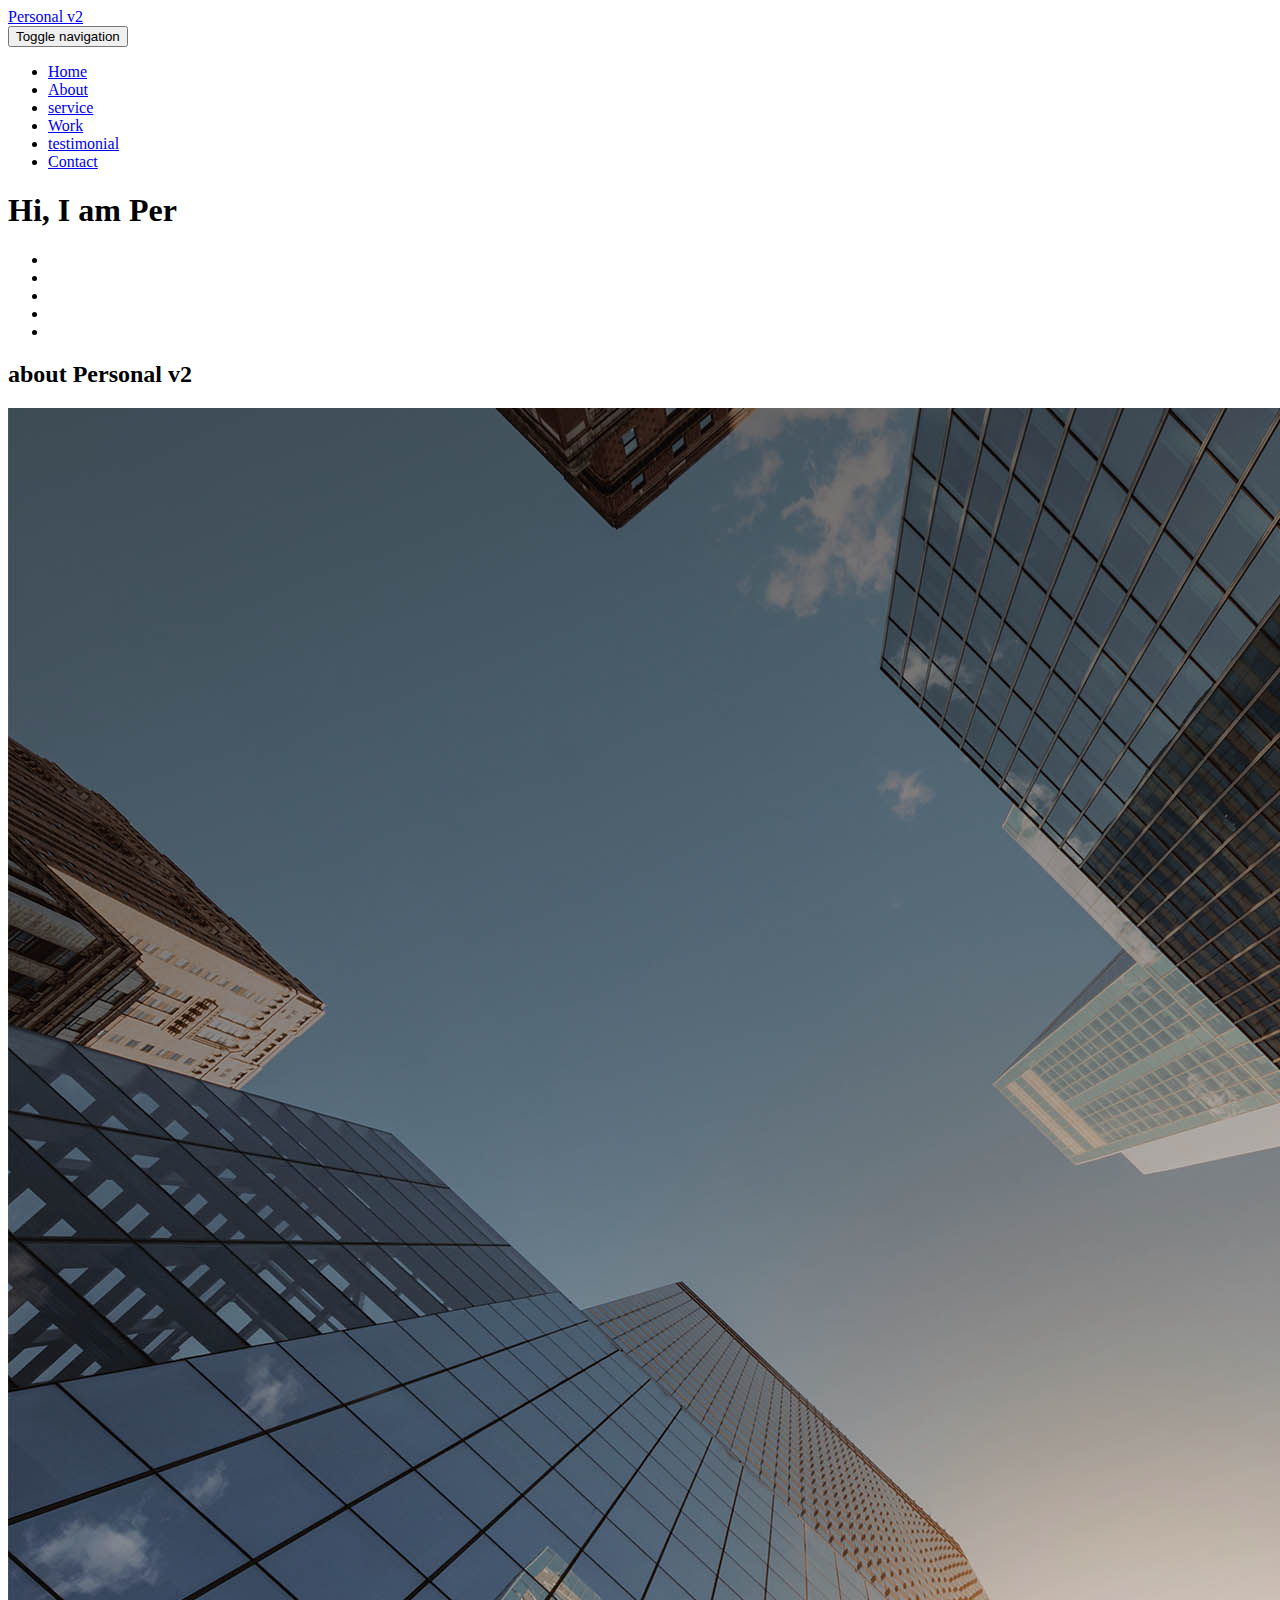
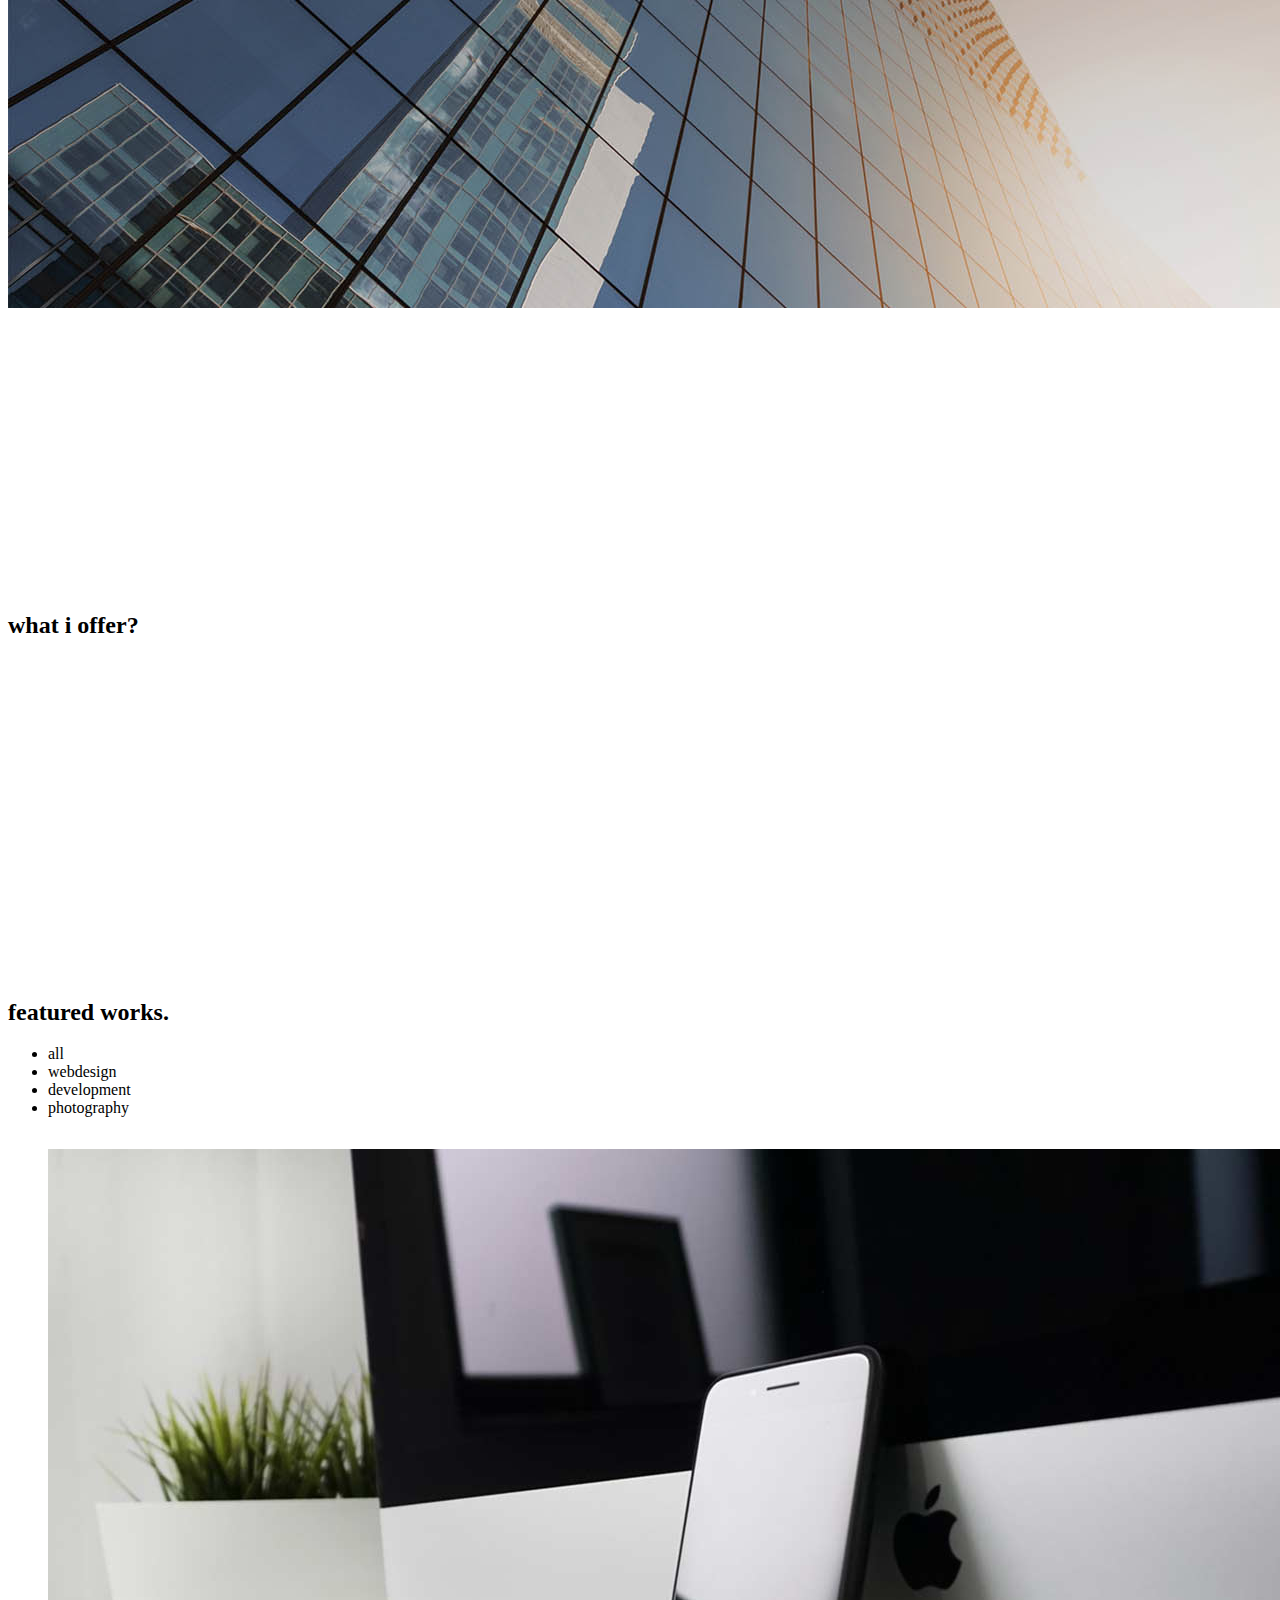
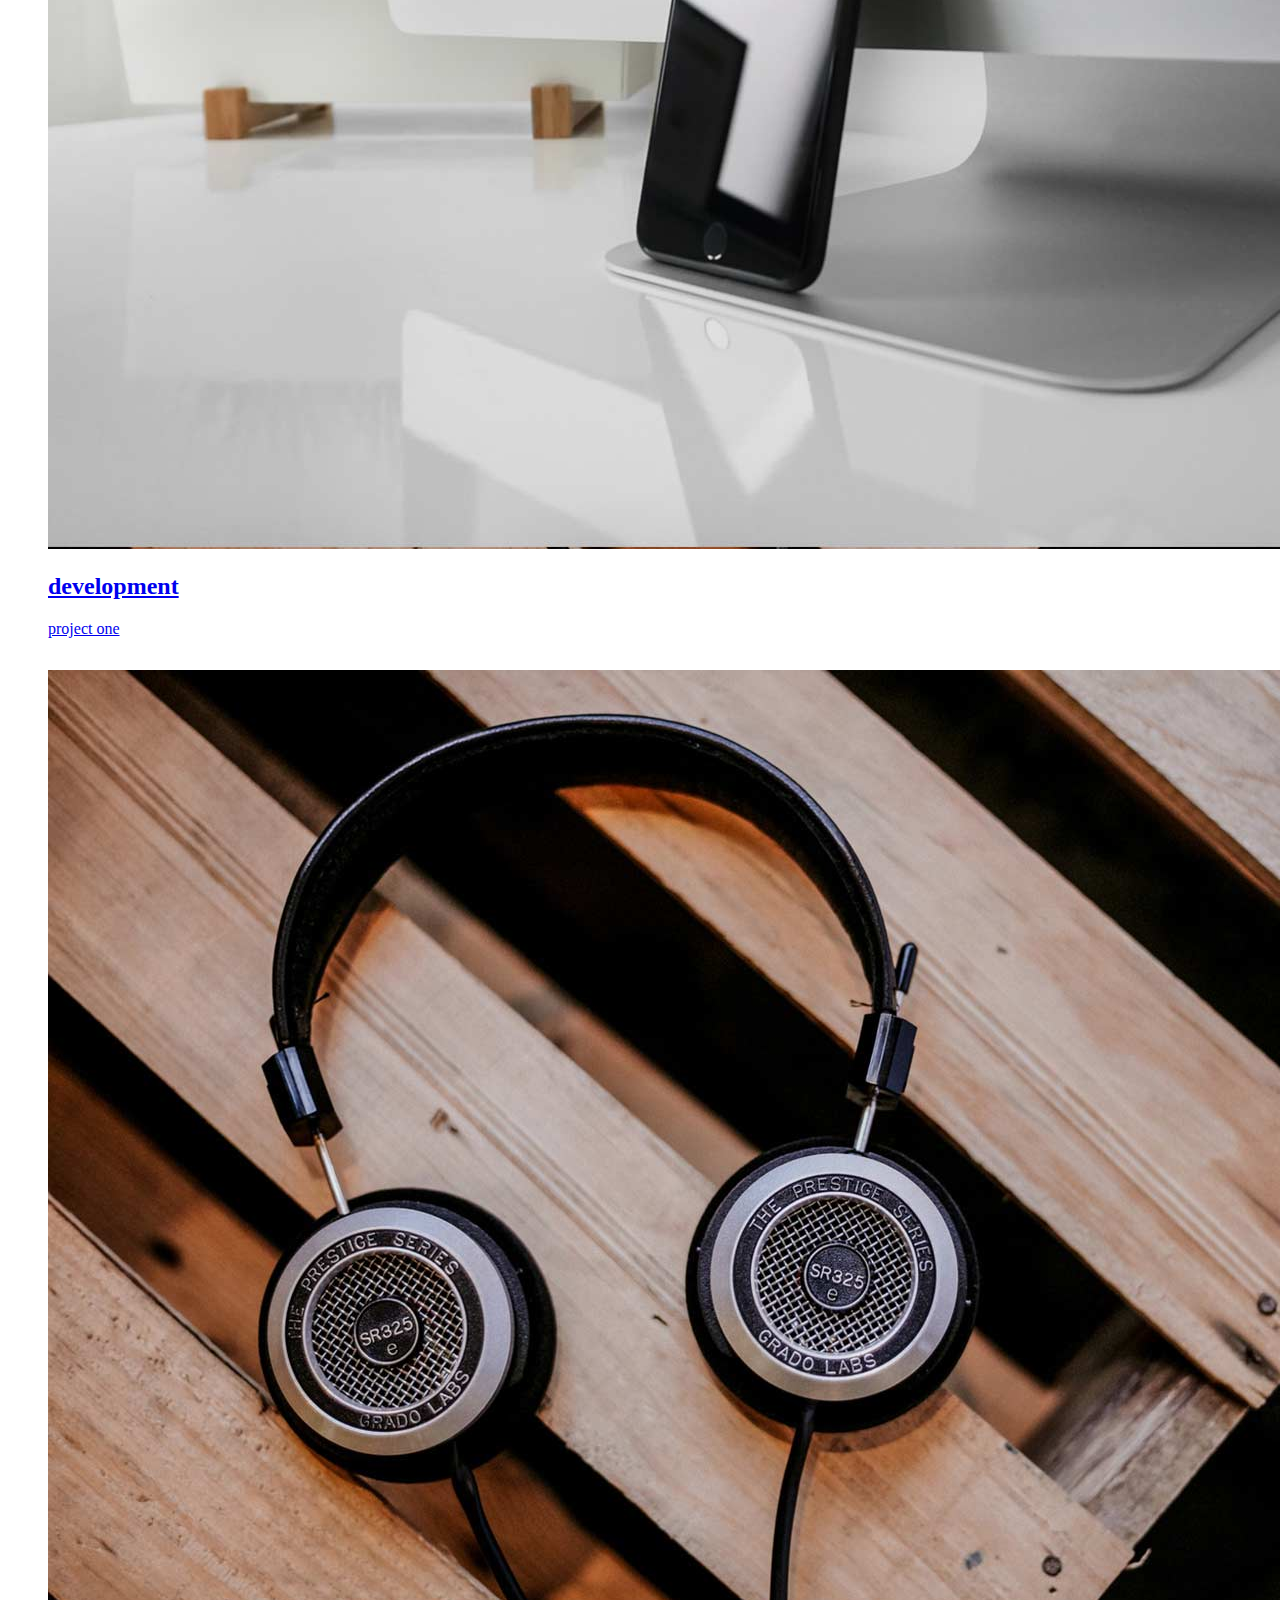
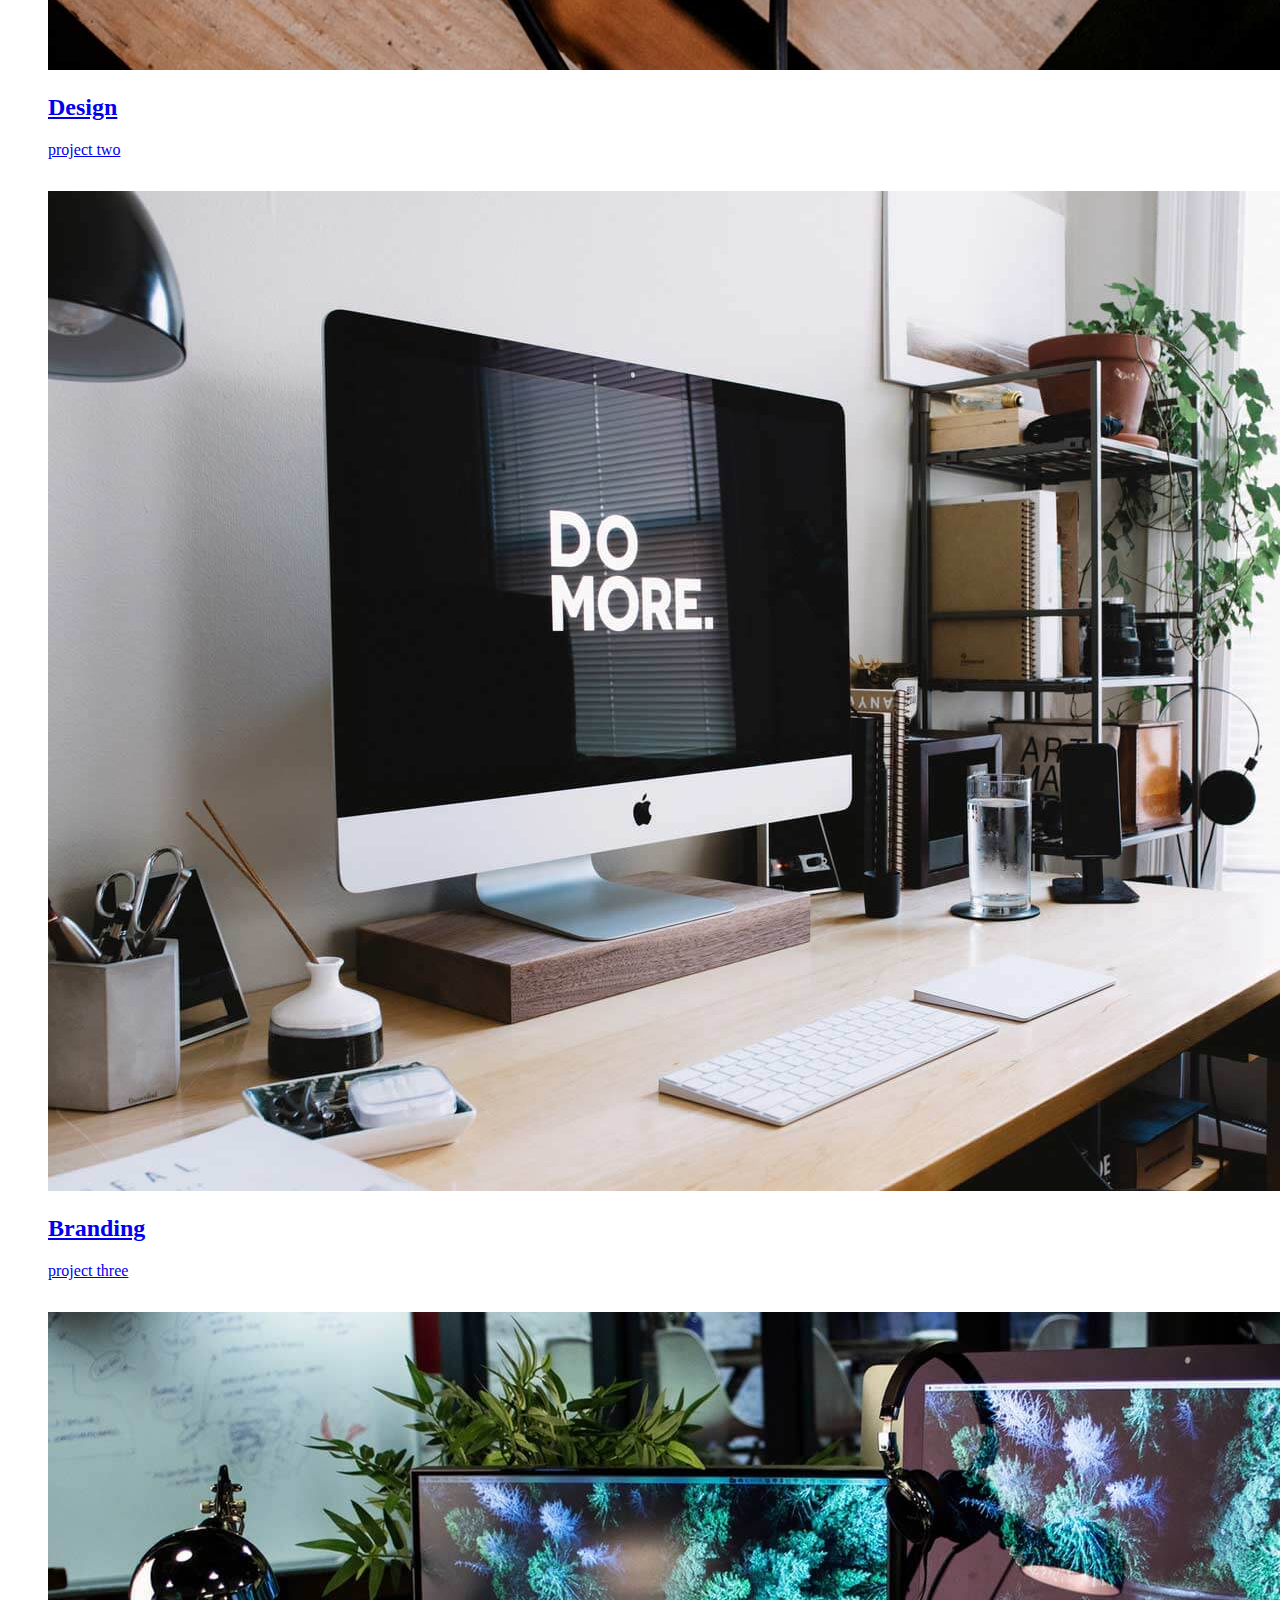
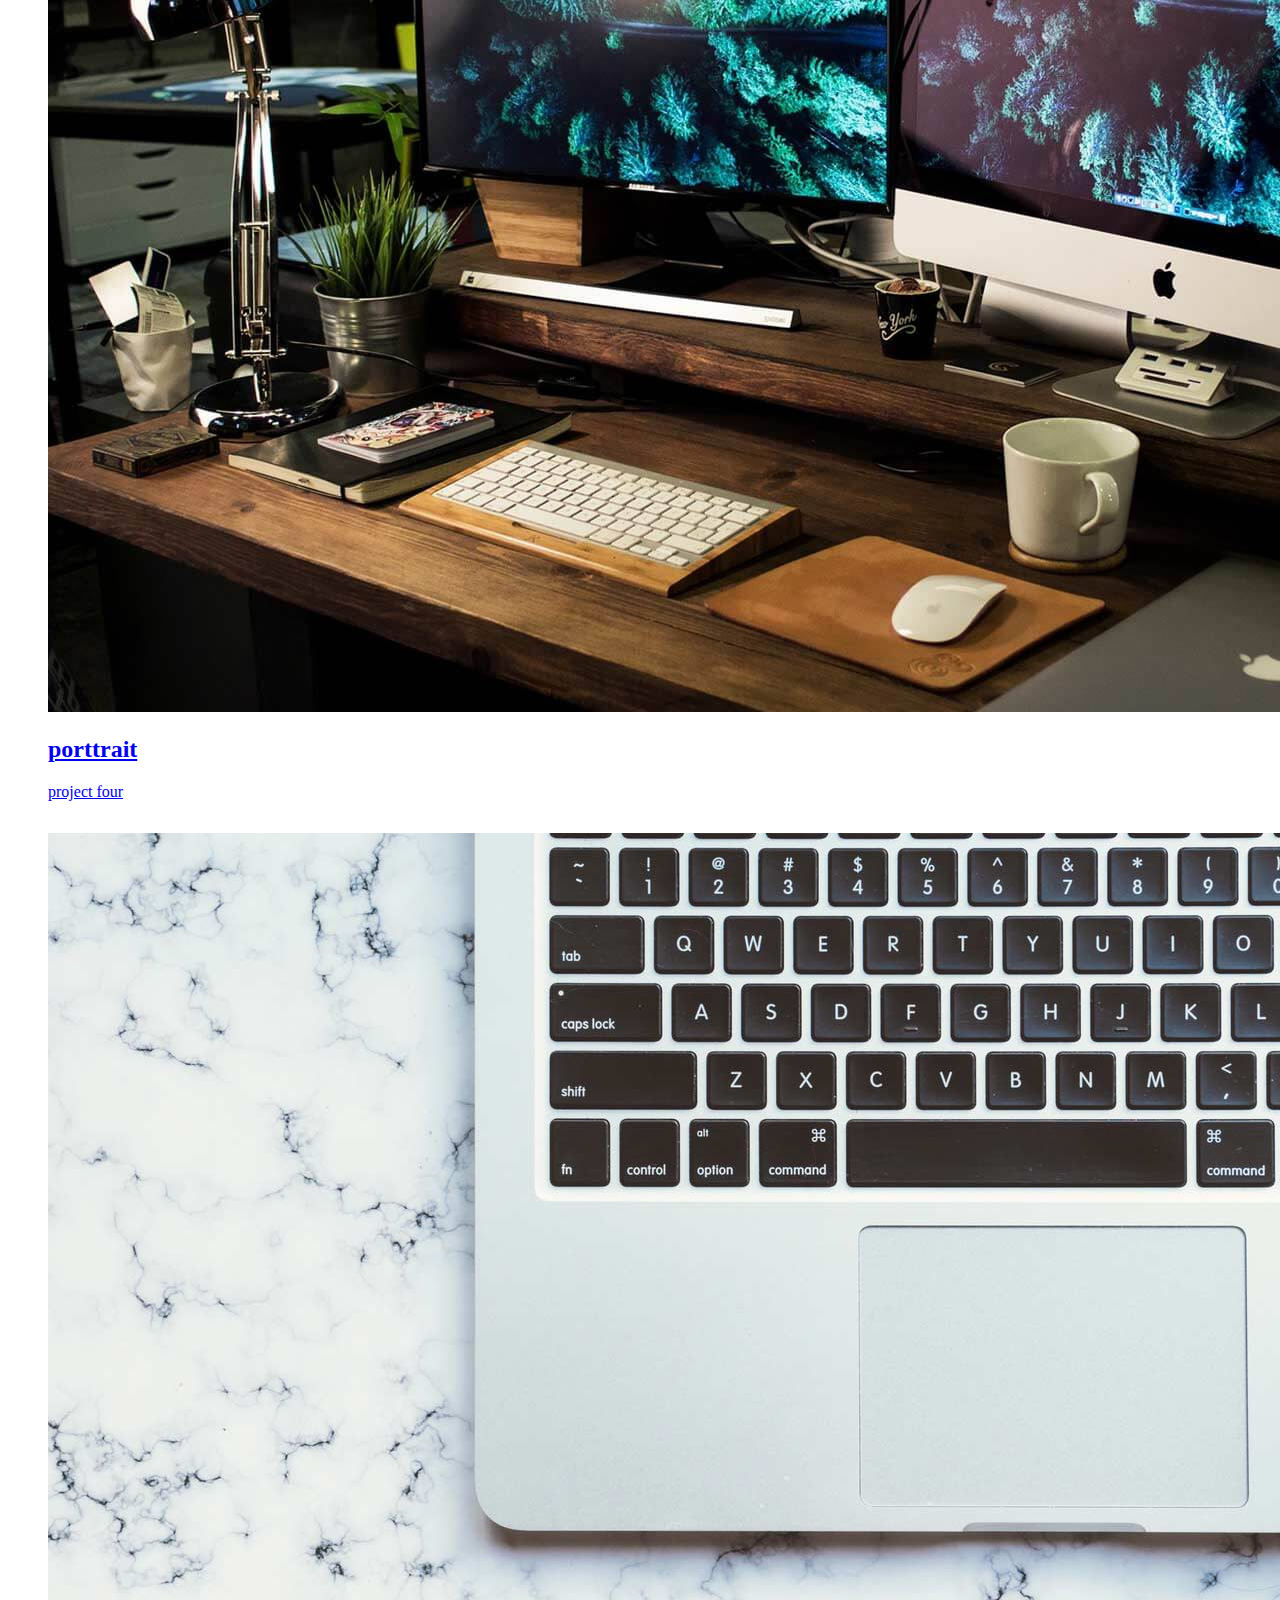
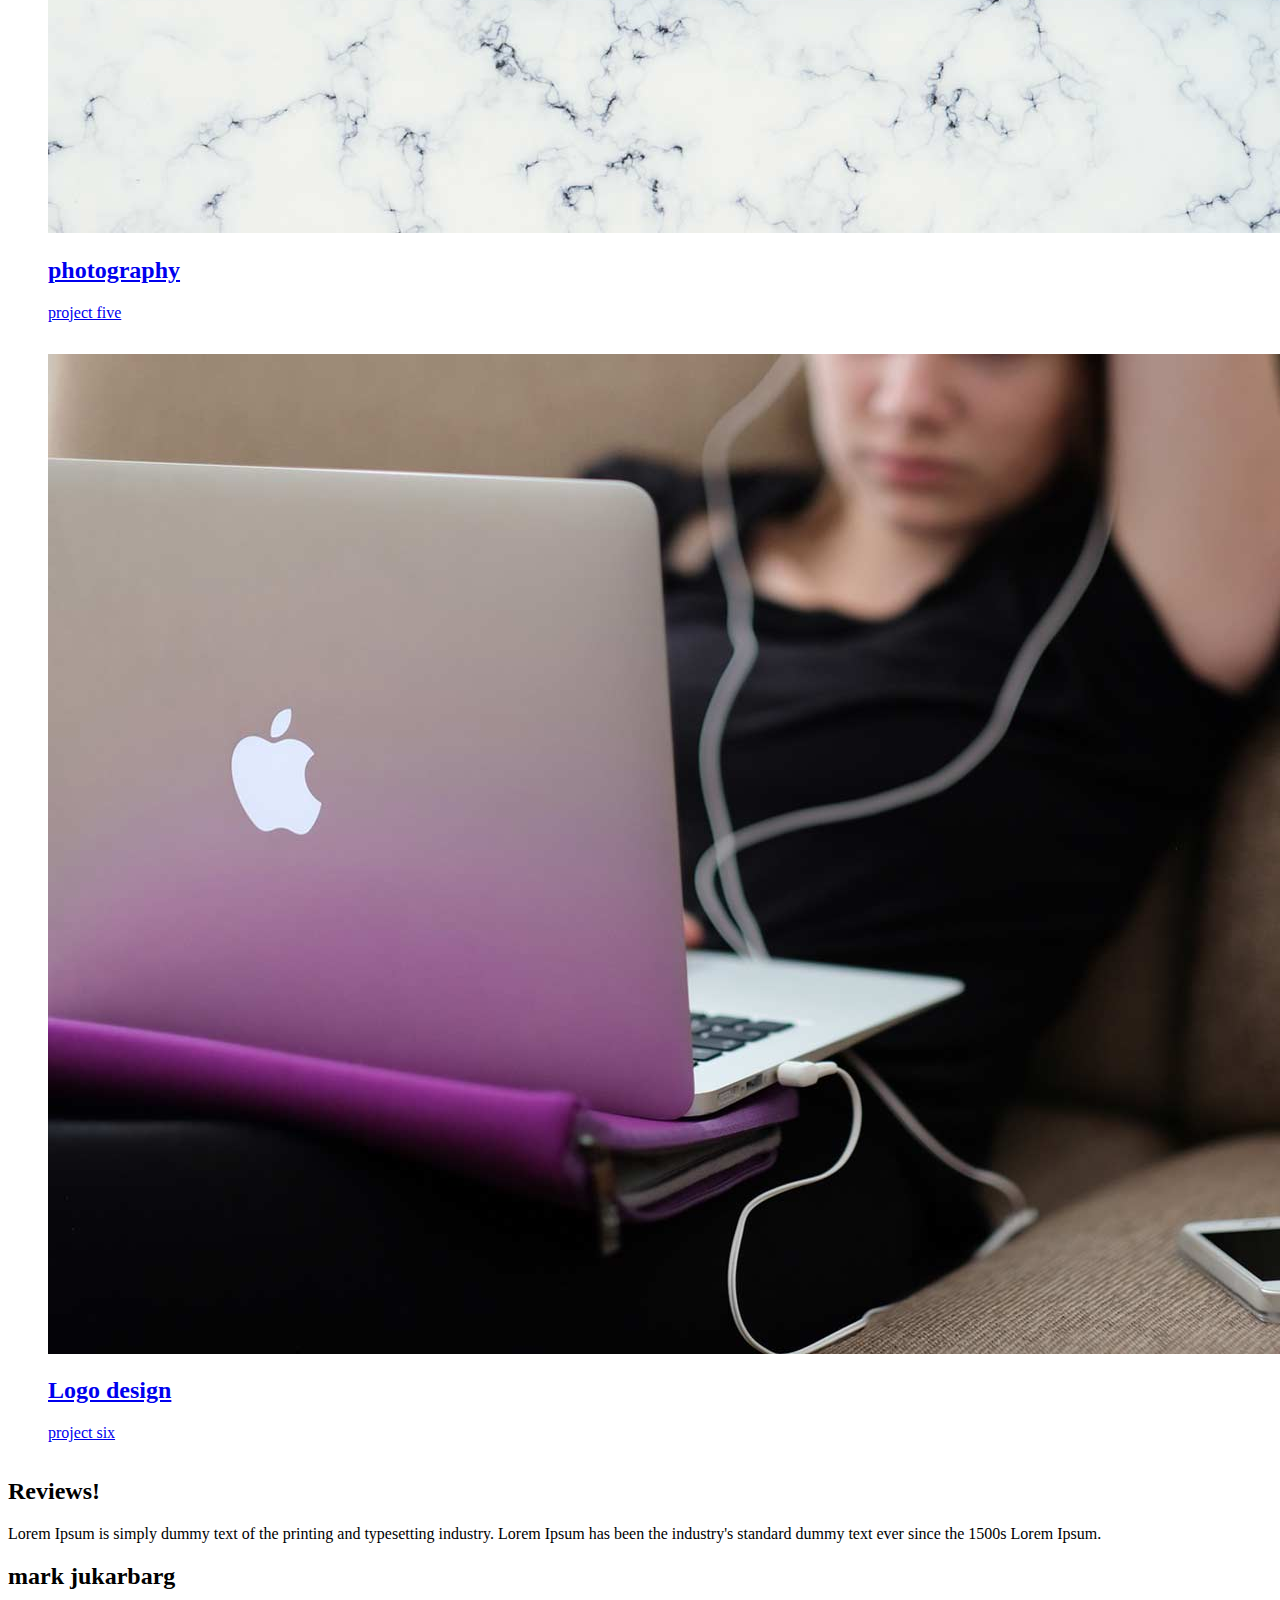
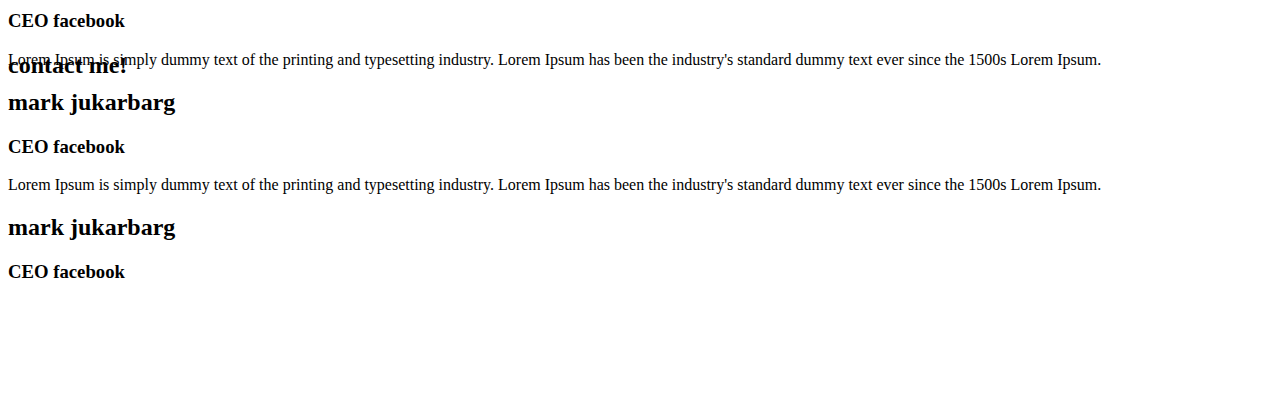
<file: WebApplication1/index.html>
﻿<!DOCTYPE html>
<html lang="en">

<head>
	<!-- META -->
	<meta charset="utf-8">
	<meta http-equiv="X-UA-Compatible" content="IE=edge">
	<meta name="viewport" content="width=device-width, initial-scale=1">
	<meta name="description" content="Personal Portfolio Template">
	<meta name="keywords" content="creative personal, resume, cv, portfolio, personal, developer, Personal v2,personal resume, onepage, clean, modern">
	<meta name="author" content="dhiraj sharma">
	<!-- PAGE TITLE -->
	<title>Personal v2 - Personal Portfolio Template</title>

</head>
<body>
	<!-- START PRELOADER -->
	<div class="preloader">
		<div class="status">
			<div class="status-mes"></div>
		</div>
	</div>
	<!-- / END PRELOADER -->

	<!-- START HOMEPAGE DESIGN AREA -->
	<header id="home" class="welcome-area">
		<div class="header-top-area">
			<div class="container">
				<div class="row">
					<div class="col-sm-3">
						<!-- START LOGO DESIGN AREA -->
						<div class="logo">
							<a href="index.html">Personal v2</a>
						</div>
						<!-- END LOGO DESIGN AREA -->
					</div>
					<div class="col-sm-9">
						<!-- START MENU DESIGN AREA -->
						<div class="mainmenu">
							<div class="navbar navbar-nobg">
								<div class="navbar-header">
									<button type="button" class="navbar-toggle" data-toggle="collapse" data-target=".navbar-collapse">
										<span class="sr-only">Toggle navigation</span>
										<span class="icon-bar"></span>
										<span class="icon-bar"></span>
										<span class="icon-bar"></span>
									</button>
								</div>
								<div class="navbar-collapse collapse">
									<ul class="nav navbar-nav navbar-right">
										<li class="active"><a class="smoth-scroll" href="#home">Home <div class="ripple-wrapper"></div></a>
										</li>
										<li><a class="smoth-scroll" href="#about">About</a>
										</li>
										<li><a class="smoth-scroll" href="#service">service</a>
										</li>
										<li><a class="smoth-scroll" href="#work">Work</a>
										</li>
										<li><a class="smoth-scroll" href="#testimonial">testimonial</a>
										</li>
										<li><a class="smoth-scroll" href="#contact">Contact</a>
										</li>
									</ul>
								</div>
							</div>
						</div>
						<!-- END MENU DESIGN AREA -->
					</div>
				</div>
			</div>
		</div>
		<div class="welcome-image-area" data-stellar-background-ratio="0.6">
			<div class="display-table">
				<div class="display-table-cell">
					<div class="container">
						<div class="row">
							<div class="col-md-12">
								<div class="header-text text-center">
									<h1 class="typewrite" data-period="2000" data-type='[ "Hi, I am Personal v2.", "I am Developer.", "I am creative.", "i am from US" ]'>
										<span class="wrap"></span>
									</h1>
									<div class="social-links header-links">
									<!-- Social Links -->
										<ul>
											<li><a href="#"><i class="fa fa-facebook"></i></a></li>
											<li><a href="#"><i class="fa fa-twitter"></i></a></li>
											<li><a href="#"><i class="fa fa-google-plus"></i></a></li>
											<li><a href="#"><i class="fa fa-dribbble"></i></a></li>
											<li><a href="#"><i class="fa fa-instagram"></i></a></li>
										</ul>
									</div>
									<div class="home-arrow-down">
										<a href="#about" class="smoth-scroll btn"><i class="fa fa-angle-double-down"></i></a>
									</div>
								</div>
							</div>
						</div>
					</div>
				</div>
			</div>
		</div>
	</header>
	<!-- / END HOMEPAGE DESIGN AREA -->


	<!-- START ABOUT DESIGN AREA -->
	<section id="about" class="about-me-area section-padding">
		<div class="container">
			<div class="row">
				<div class="col-sm-12">
					<div class="section-title">
						<h2>about Personal v2</h2>
					</div>
				</div>
			</div>
			<div class="row">
				<div class="col-md-6">
					<!-- START ABOUT IMAGE AREA -->
					<div class="about-image">
						<img src="assets/images/me.jpg" alt="">
					</div>
					<!-- / END ABOUT IMAGE AREA -->
				</div>
				<div class="col-md-6">
					<!-- START ABOUT TEXT AREA -->
					<div class="about-text">
						<h2 class="wow fadeInUp" data-wow-delay="0.4s">I'm 19 years old Designer and focused on brand identity!</h2>
						<p class="wow fadeInUp" data-wow-delay="0.6s">
						Lorem Ipsum is simply dummy text of the printing and typesetting industry. Lorem Ipsum has been the industry's standard dummy text ever since the 1500s, when an unknown printer took a galley of type and scrambled it to make a type specimen book. It has survived not only five centuries, but also the leap into electronic typesetting, remaining standard dummy text ever since the 1500s, when an unknown printer took a galley of type and scrambled it to make a type specimen book. It has survived not only five centuries, but also the leap into electronic typesetting, remaining 
						</p>

						<ul class="wow fadeInUp" data-wow-delay="0.8s">
							<li>Web design</li>
							<li>Graphic & print</li>
							<li>iOS design</li>
							<li>Front-end development</li>
							<li>User experience</li>
							<li>Branding</li>
							<li>Back-end development</li>
							<li>Responsive</li>
						</ul>
					</div>
					<!-- / END ABOUT TEXT AREA -->
				</div>
			</div>
		</div>
	</section>
	<!-- / END ABOUT DESIGN AREA -->


	<!-- START SERVICES DESIGN AREA -->
	<section id="service" class="service-area section-padding">
		<div class="container">
			<div class="row">
				<div class="col-sm-12">
					<div class="section-title">
						<h2>what i offer?</h2>
					</div>
				</div>
			</div>
			<div class="row">
				<!-- START SINGLE SERVICE DESIGN AREA -->
				<div class="col-md-6 col-sm-6">
					<div class="single-service wow fadeInUp" data-wow-delay="0.2s">
						<i class="fa fa-building"></i>
						<h2>Branding & identity</h2>
						<p>Lorem Ipsum is simply dummy text of the printing and typesetting industry. Lorem Ipsum has been the industry.</p>
					</div>
				</div>
				<!-- / END SINGLE SERVICE DESIGN AREA -->
				<!-- START SINGLE SERVICE DESIGN AREA -->
				<div class="col-md-6 col-sm-6">
					<div class="single-service wow fadeInUp" data-wow-delay="0.4s">
						<i class="fa fa-keyboard-o"></i>
						<h2>Web design & Development</h2>
						<p>Lorem Ipsum is simply dummy text of the printing and typesetting industry. Lorem Ipsum has been the industry.</p>
					</div>
				</div>
				<!-- / END SINGLE SERVICE DESIGN AREA -->
				<!-- START SINGLE SERVICE DESIGN AREA -->
				<div class="col-md-6 col-sm-6">
					<div class="single-service wow fadeInUp" data-wow-delay="0.6s">
						<i class="fa fa-paper-plane"></i>
						<h2>social media marketing</h2>
						<p>Lorem Ipsum is simply dummy text of the printing and typesetting industry. Lorem Ipsum has been the industry.</p>
					</div>
				</div>
				<!-- / END SINGLE SERVICE DESIGN AREA -->
				<!-- START SINGLE SERVICE DESIGN AREA -->
				<div class="col-md-6 col-sm-6">
					<div class="single-service wow fadeInUp" data-wow-delay="0.8s">
						<i class="fa fa-deaf"></i>
						<h2>24 hour friendly support</h2>
						<p>Lorem Ipsum is simply dummy text of the printing and typesetting industry. Lorem Ipsum has been the industry.</p>
					</div>
				</div>
				<!-- / END SINGLE SERVICE DESIGN AREA -->
			</div>
		</div>
	</section>
	<!-- / END SERVICES DESIGN AREA -->


	<!-- START WORK DESIGN AREA -->
	<section id="work" class="work section-padding">
		<div class="container-fluid">
			<div class="row">
				<div class="col-sm-12">
					<div class="section-title">
						<h2>featured works.</h2>
					</div>
				</div>
			</div>
			<div class="row">
				<ul class="work">
					<li class="filter" data-filter="all">all</li>
					<li class="filter" data-filter=".webdesign">webdesign</li>
					<li class="filter" data-filter=".development">development</li>
					<li class="filter" data-filter=".photography">photography</li>
				</ul>
			</div>
			<div class="work-inner">
				<div class="row work-posts grid">
					<!-- START SINGLE WORK DESIGN AREA -->
					<div class="col-md-4 col-sm-6 mix webdesign">
						<div class="item">
							<a href="assets/images/work/1.jpg" class="work-popup">
								<figure class="effect-ruby">
									<img src="assets/images/work/1.jpg" alt="image">
									<figcaption>
										<h2>development</h2>
										<p>project one</p>
									</figcaption>
								</figure>
							</a>
						</div>
					</div>
					<!-- END SINGLE WORK DESIGN AREA -->
					<!-- START SINGLE WORK DESIGN AREA -->
					<div class="col-md-4 col-sm-6 mix development">
						<div class="item">
							<a href="assets/images/work/2.jpg" class="work-popup">
								<figure class="effect-ruby">
									<img src="assets/images/work/2.jpg" alt="image">
									<figcaption>
										<h2>Design</h2>
										<p>project two</p>
									</figcaption>
								</figure>
							</a>
						</div>
					</div>
					<!-- END SINGLE WORK DESIGN AREA -->
					<!-- START SINGLE WORK DESIGN AREA -->
					<div class="col-md-4 col-sm-6 mix photography webdesign">
						<div class="item">
							<a href="assets/images/work/3.jpg" class="work-popup">
								<figure class="effect-ruby">
									<img src="assets/images/work/3.jpg" alt="image">
									<figcaption>
										<h2>Branding</h2>
										<p>project three</p>
									</figcaption>
								</figure>
							</a>
						</div>
					</div>
					<!-- END SINGLE WORK DESIGN AREA -->
					<!-- START SINGLE WORK DESIGN AREA -->
					<div class="col-md-4 col-sm-6 mix development">
						<div class="item">
							<a href="assets/images/work/4.jpg" class="work-popup">
								<figure class="effect-ruby">
									<img src="assets/images/work/4.jpg" alt="image">
									<figcaption>
										<h2>porttrait</h2>
										<p>project four</p>
									</figcaption>
								</figure>
							</a>
						</div>
					</div>
					<!-- END SINGLE WORK DESIGN AREA -->
					<!-- START SINGLE WORK DESIGN AREA -->
					<div class="col-md-4 col-sm-6 mix development webdesign">
						<div class="item">
							<a href="assets/images/work/5.jpg" class="work-popup">
								<figure class="effect-ruby">
									<img src="assets/images/work/5.jpg" alt="image">
									<figcaption>
										<h2>photography</h2>
										<p>project five</p>
									</figcaption>
								</figure>
							</a>
						</div>
					</div>
					<!-- END SINGLE WORK DESIGN AREA -->
					<!-- START SINGLE WORK DESIGN AREA -->
					<div class="col-md-4 col-sm-6 mix photography">
						<div class="item">
							<a href="assets/images/work/6.jpg" class="work-popup">
								<figure class="effect-ruby">
									<img src="assets/images/work/6.jpg" alt="image">
									<figcaption>
										<h2>Logo design</h2>
										<p>project six</p>
									</figcaption>
								</figure>
							</a>
						</div>
					</div>
					<!-- END SINGLE WORK DESIGN AREA -->
				</div>
			</div>
		</div>
	</section>
	<!-- / END START WORK DESIGN AREA -->


	<!-- START TESTIMONIAL DESIGN AREA -->
	<section id="testimonial" class="testimonial-area section-padding">
		<div class="container">
			<div class="row">
				<div class="col-sm-12">
					<div class="section-title">
						<h2>Reviews!</h2>
					</div>
				</div>
			</div>
			<div class="row">
				<div class="col-md-8 col-md-offset-2">
					<div class="testimonial-list">
						<!-- START SINGLE TESTIMONIAL DESIGN AREA -->
						<div class="single-testimonial text-center">
							<p>Lorem Ipsum is simply dummy text of the printing and typesetting industry. Lorem Ipsum has been the industry's standard dummy text ever since the 1500s Lorem Ipsum.</p>
							<h2>mark jukarbarg</h2>
							<h3>CEO facebook</h3>
						</div>
						<!-- / END SINGLE TESTIMONIAL DESIGN AREA -->
						<!-- START SINGLE TESTIMONIAL DESIGN AREA -->
						<div class="single-testimonial text-center">
							<p>Lorem Ipsum is simply dummy text of the printing and typesetting industry. Lorem Ipsum has been the industry's standard dummy text ever since the 1500s Lorem Ipsum.</p>
							<h2>mark jukarbarg</h2>
							<h3>CEO facebook</h3>
						</div>
						<!-- / END SINGLE TESTIMONIAL DESIGN AREA -->
						<!-- START SINGLE TESTIMONIAL DESIGN AREA -->
						<div class="single-testimonial text-center">
							<p>Lorem Ipsum is simply dummy text of the printing and typesetting industry. Lorem Ipsum has been the industry's standard dummy text ever since the 1500s Lorem Ipsum.</p>
							<h2>mark jukarbarg</h2>
							<h3>CEO facebook</h3>
						</div>
						<!-- / END SINGLE TESTIMONIAL DESIGN AREA -->
					</div>
				</div>
			</div>
		</div>
	</section>
	<!-- / END TESTIMONIAL DESIGN AREA -->



	<!-- START CONTACT DESIGN AREA -->
	<section id="contact" class="contact-me-area section-padding">
		<div class="container">
			<div class="row">
				<div class="col-md-12">
					<div class="section-title">
						<h2>contact me!</h2>
					</div>
				</div>
			</div>
			<div class="row">
				<div class="col-md-8 col-md-offset-2">
					<!-- START CONTACT FORM DESIGN AREA -->
					<div class="contact-form">
						<form id="contact-form" method="post" enctype="multipart/form-data">
							<div class="row">
								<div class="form-group col-md-12 wow fadeInUp" data-wow-delay="0.2s">
									<input type="text" name="name" class="form-control" id="first-name" placeholder="Name" required="required">
								</div>
								<div class="form-group col-md-12 wow fadeInUp" data-wow-delay="0.4s">
									<input type="email" name="email" class="form-control" id="email" placeholder="Email" required="required">
								</div>
								<div class="form-group col-md-12 wow fadeInUp" data-wow-delay="0.6s">
									<textarea rows="6" name="message" class="form-control" id="description" placeholder="Your Message" required="required"></textarea>
								</div>
								<div class="col-md-12 text-center wow fadeInUp" data-wow-delay="0.8s">
									<div class="actions wow fadeInDown" data-wow-delay=".4s">
										<input type="submit" value="submit now" name="submit" id="submitButton" class="btn btn-lg btn-contact-bg" title="Submit Your Message!">
									</div>
								</div>
							</div>
						</form>
					</div>
					<!-- / END CONTACT FORM DESIGN AREA -->
				</div>
			</div>
		</div>
	</section>
	<!-- / END CONTACT DESIGN AREA -->

	<!-- START FOOTER DESIGN AREA -->
	<footer class="footer-area">
		<div class="container">
			<div class="row">
				<div class="col-sm-12 text-center wow fadeInUp" data-wow-delay="0.2s">
					<div class="social-links">
						<ul>
							<li><a href=""><i class="fa fa-facebook"></i></a></li>
							<li><a href=""><i class="fa fa-twitter"></i></a></li>
							<li><a href=""><i class="fa fa-google-plus"></i></a></li>
							<li><a href=""><i class="fa fa-dribbble"></i></a></li>
							<li><a href=""><i class="fa fa-instagram"></i></a></li>
						</ul>
					</div>
					<p>&copy;Copyright 2017 Personal v2 | All RightReserved.</p>
				</div>
			</div>
		</div>
	</footer>
	<!-- / END FOOTER DESIGN AREA -->

	<!-- LATEST JQUERY -->
	<script src="assets/js/jquery.min.js"></script>
	<!-- BOOTSTRAP JS -->
	<script src="assets/bootstrap/js/bootstrap.min.js"></script>
	<!-- OWL CAROUSEL JS  -->
	<script src="assets/owlcarousel/js/owl.carousel.min.js"></script>
	<!-- MIXITUP JS -->
	<script src="assets/js/jquery.mixitup.js"></script>
	<!-- PARALLAX JS -->
	<script src="assets/js/jquery.stellar.min.js"></script>
	<!-- MAGNIFICANT JS -->
	<script src="assets/js/jquery.magnific-popup.min.js"></script>
	<script src="assets/js/jquery.mb.YTPlayer.min.js"></script>
	<!-- WOW JS -->
	<script src="assets/js/wow.min.js"></script>
	<!-- CONTACT FORM JS -->
	<script src="assets/js/form-contact.js"></script>
	<!-- SCRIPT JS -->
	<script src="assets/js/scripts.js"></script>
</body>

</html>
</file>
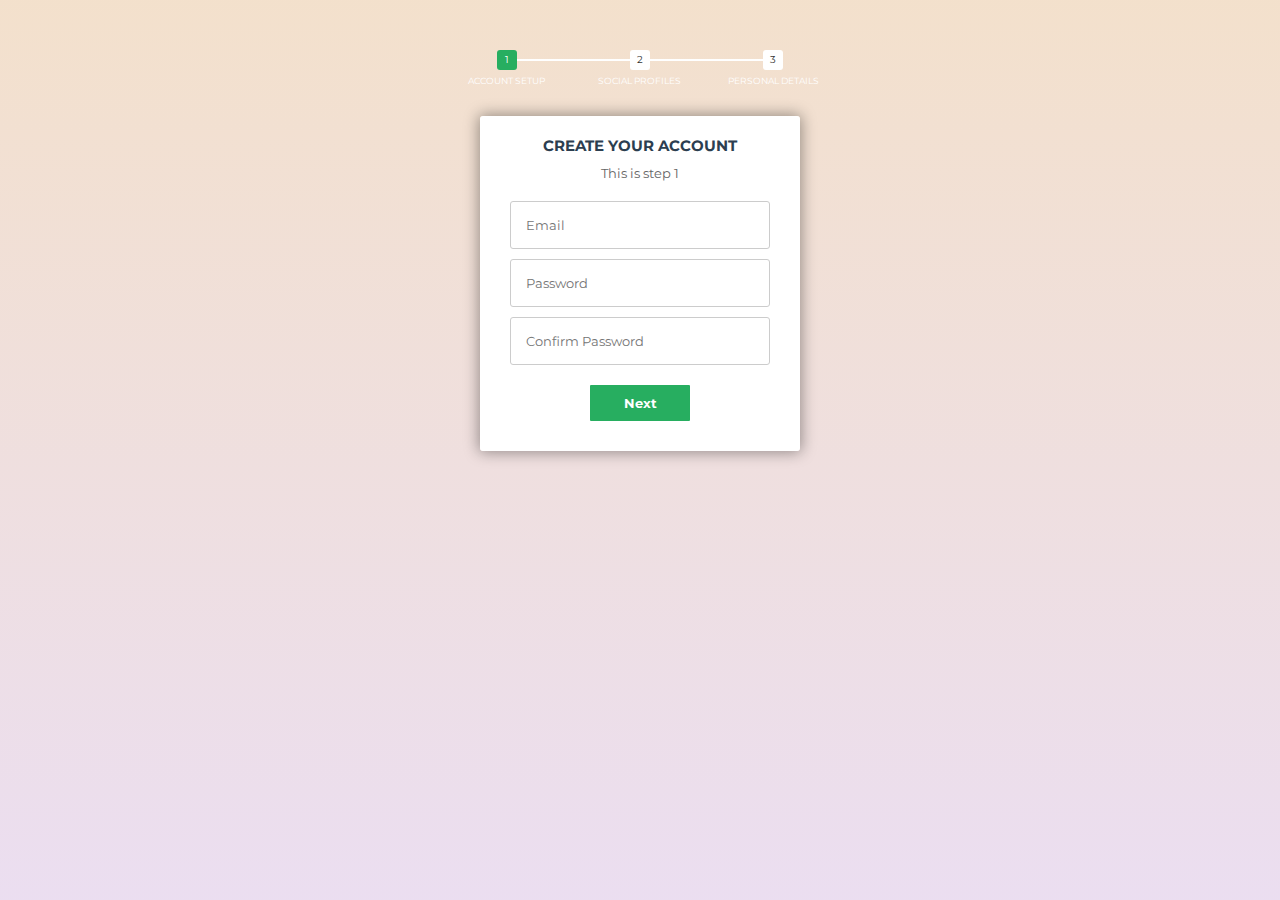
<file: WebApplication1/modern/index.htm>
<html>
<head>
<link href="http://www.jqueryscript.net/css/jquerysctipttop.css" rel="stylesheet" type="text/css">
<style>
/*custom font*/

@import url(http://fonts.googleapis.com/css?family=Montserrat);
/*basic reset*/
* {
margin: 0;
padding: 0;
}
html {
height: 100%;
/*Image only BG fallback*/
background: url('http://thecodeplayer.com/uploads/media/gs.png');
/*background = gradient + image pattern combo*/
background: linear-gradient(rgba(196, 102, 0, 0.2), rgba(155, 89, 182, 0.2)),  url('http://thecodeplayer.com/uploads/media/gs.png');
}
body {
font-family: montserrat, arial, verdana;
}
/*form styles*/
#msform {
width: 400px;
margin: 50px auto;
text-align: center;
position: relative;
}
#msform fieldset {
background: white;
border: 0 none;
border-radius: 3px;
box-shadow: 0 0 15px 1px rgba(0, 0, 0, 0.4);
padding: 20px 30px;
box-sizing: border-box;
width: 80%;
margin: 0 10%;
/*stacking fieldsets above each other*/
position: absolute;
}
/*Hide all except first fieldset*/
#msform fieldset:not(:first-of-type) {
display: none;
}
/*inputs*/
#msform input, #msform textarea {
padding: 15px;
border: 1px solid #ccc;
border-radius: 3px;
margin-bottom: 10px;
width: 100%;
box-sizing: border-box;
font-family: montserrat;
color: #2C3E50;
font-size: 13px;
}
/*buttons*/
#msform .action-button {
width: 100px;
background: #27AE60;
font-weight: bold;
color: white;
border: 0 none;
border-radius: 1px;
cursor: pointer;
padding: 10px 5px;
margin: 10px 5px;
}
#msform .action-button:hover, #msform .action-button:focus {
box-shadow: 0 0 0 2px white, 0 0 0 3px #27AE60;
}
/*headings*/
.fs-title {
font-size: 15px;
text-transform: uppercase;
color: #2C3E50;
margin-bottom: 10px;
}
.fs-subtitle {
font-weight: normal;
font-size: 13px;
color: #666;
margin-bottom: 20px;
}
/*progressbar*/
#progressbar {
margin-bottom: 30px;
overflow: hidden;
/*CSS counters to number the steps*/
counter-reset: step;
}
#progressbar li {
list-style-type: none;
color: white;
text-transform: uppercase;
font-size: 9px;
width: 33.33%;
float: left;
position: relative;
}
#progressbar li:before {
content: counter(step);
counter-increment: step;
width: 20px;
line-height: 20px;
display: block;
font-size: 10px;
color: #333;
background: white;
border-radius: 3px;
margin: 0 auto 5px auto;
}
/*progressbar connectors*/
#progressbar li:after {
content: '';
width: 100%;
height: 2px;
background: white;
position: absolute;
left: -50%;
top: 9px;
z-index: -1; /*put it behind the numbers*/
}
#progressbar li:first-child:after {
/*connector not needed before the first step*/
content: none;
}
/*marking active/completed steps green*/
/*The number of the step and the connector before it = green*/
#progressbar li.active:before, #progressbar li.active:after {
background: #27AE60;
color: white;
}
</style>
<title>jQuery Multi-Step Form Example</title>
</head>
<body>


<!-- multistep form -->
<form id="msform">
<!-- progressbar -->
<ul id="progressbar">
<li class="active">Account Setup</li>
<li>Social Profiles</li>
<li>Personal Details</li>
</ul>
<!-- fieldsets -->
<fieldset>
<h2 class="fs-title">Create your account</h2>
<h3 class="fs-subtitle">This is step 1</h3>
<input type="text" name="email" placeholder="Email" />
<input type="password" name="pass" placeholder="Password" />
<input type="password" name="cpass" placeholder="Confirm Password" />
<input type="button" name="next" class="next action-button" value="Next" />
</fieldset>
<fieldset>
<h2 class="fs-title">Social Profiles</h2>
<h3 class="fs-subtitle">Your presence on the social network</h3>
<input type="text" name="twitter" placeholder="Twitter" />
<input type="text" name="facebook" placeholder="Facebook" />
<input type="text" name="gplus" placeholder="Google Plus" />
<input type="button" name="previous" class="previous action-button" value="Previous" />
<input type="button" name="next" class="next action-button" value="Next" />
</fieldset>
<fieldset>
<h2 class="fs-title">Personal Details</h2>
<h3 class="fs-subtitle">We will never sell it</h3>
<input type="text" name="fname" placeholder="First Name" />
<input type="text" name="lname" placeholder="Last Name" />
<input type="text" name="phone" placeholder="Phone" />
<textarea name="address" placeholder="Address"></textarea>
<input type="button" name="previous" class="previous action-button" value="Previous" />
<input type="submit" name="submit" class="submit action-button" value="Submit" />
</fieldset>
</form>

<!-- jQuery --> 

<script src="../src/jquery-1.9.1.min.js" type="text/javascript"></script> 
<script src="../src/jquery.easing.min.js" type="text/javascript"></script> 
<script src="../src/multi.js" type="text/javascript"></script> 


</body>
</html>
</file>
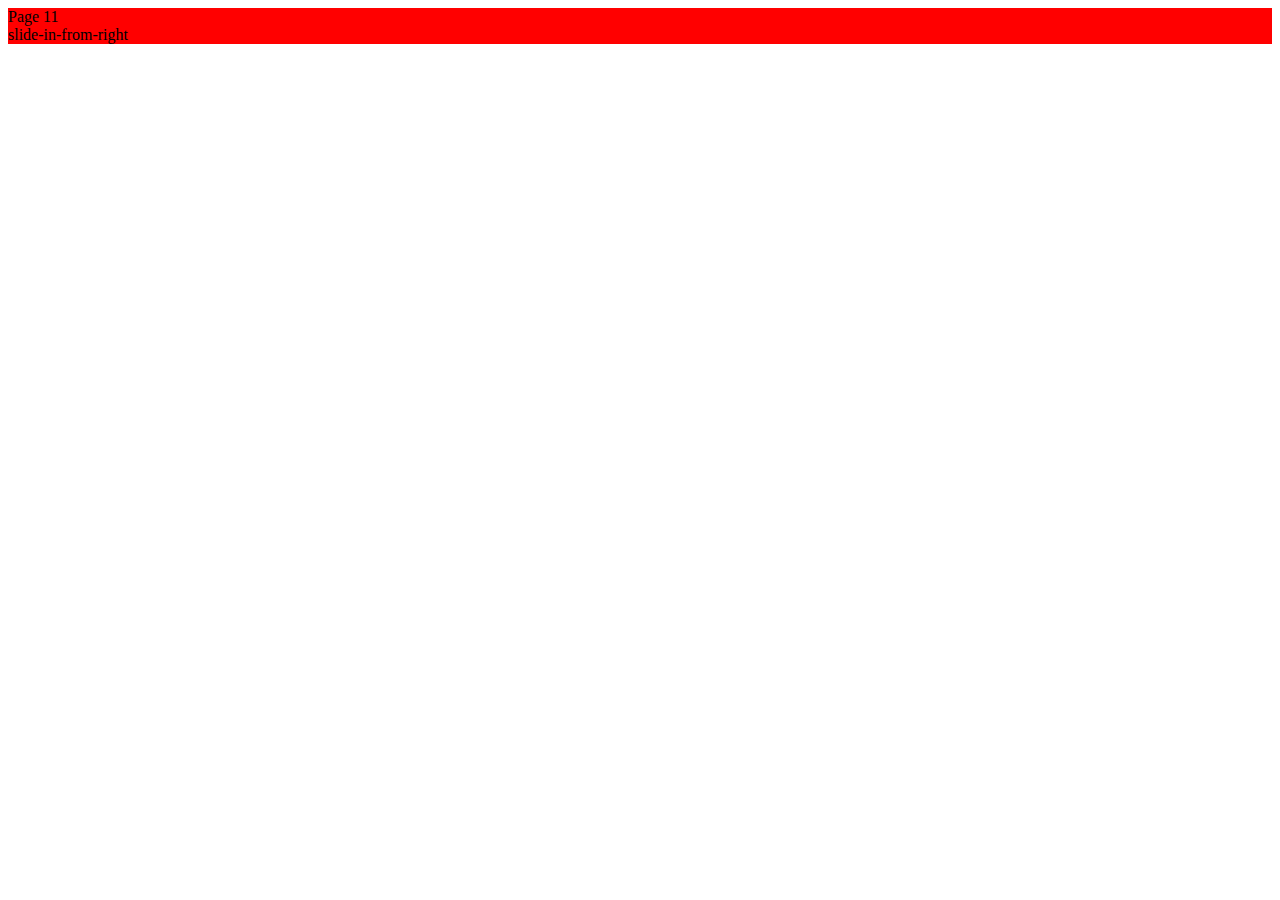
<file: WebApplication1/Smooth/sample/index.html>
<!DOCTYPE html>
<html>
    <head>
        <meta name="viewport" content="width=device-width, initial-scale=1, maximum-scale=1"/>
        <title>Trivial jQuery Page Sample</title>

        <!-- load libraries -->
        <script src="http://cdnjs.cloudflare.com/ajax/libs/jquery/3.1.0/jquery.min.js" type="text/javascript"></script>
        <link href="../jquery.page.css" rel="stylesheet" type="text/css"/>
        <script src="../jquery.page.js" type="text/javascript"></script>

        <!-- load application -->
        <link href="app.css" rel="stylesheet" type="text/css"/>
        <script src="app.js" type="text/javascript"></script>
    </head>
    <body>
        <!-- application markup -->

            <div class="screen">
                <div>
                    <div class="page" data-jquery-page-name="01">
                        <div class="title">Page 11</div>
                        <div class="navigate" data-page-name="02" data-page-trans="slide-in-from-right">slide-in-from-right</div>

                    </div>
                    <div class="page" data-jquery-page-name="02">
                        <div class="title">Page 12</div>
                        <div class="navigate" data-page-name="03" data-page-trans="slide-in-from-right">slide-in-from-right</div>
                    </div>
                    <div class="page" data-jquery-page-name="03">
                        <div class="title">Page 21</div>
                        <div class="navigate" data-page-name="04" data-page-trans="slide-in-from-right">slide-in-from-right</div>
                    </div>
                    <div class="page" data-jquery-page-name="04">
                        <div class="title">Page 22</div>
                        <div class="navigate" data-page-name="01" data-page-trans="slide-in-from-right">slide-in-from-right</div>
                    </div>

                    </div>
            </div>
        </div>
    </body>
</html>
</file>
<file: WebApplication1/Smooth/sample/app.css>
.screen {}
.screen .page {}
.screen .page[data-jquery-page-name='01'] {background-color: red;}
.screen .page[data-jquery-page-name='02'] {background-color: purple;}
.screen .page[data-jquery-page-name='03'] {background-color: green;}
.screen .page[data-jquery-page-name='04'] {background-color: blue;}
.screen .page[data-jquery-page-name='XX'] {background-color: orange;}
.screen .page .title {}
.screen .page .navigate {}
</file>
